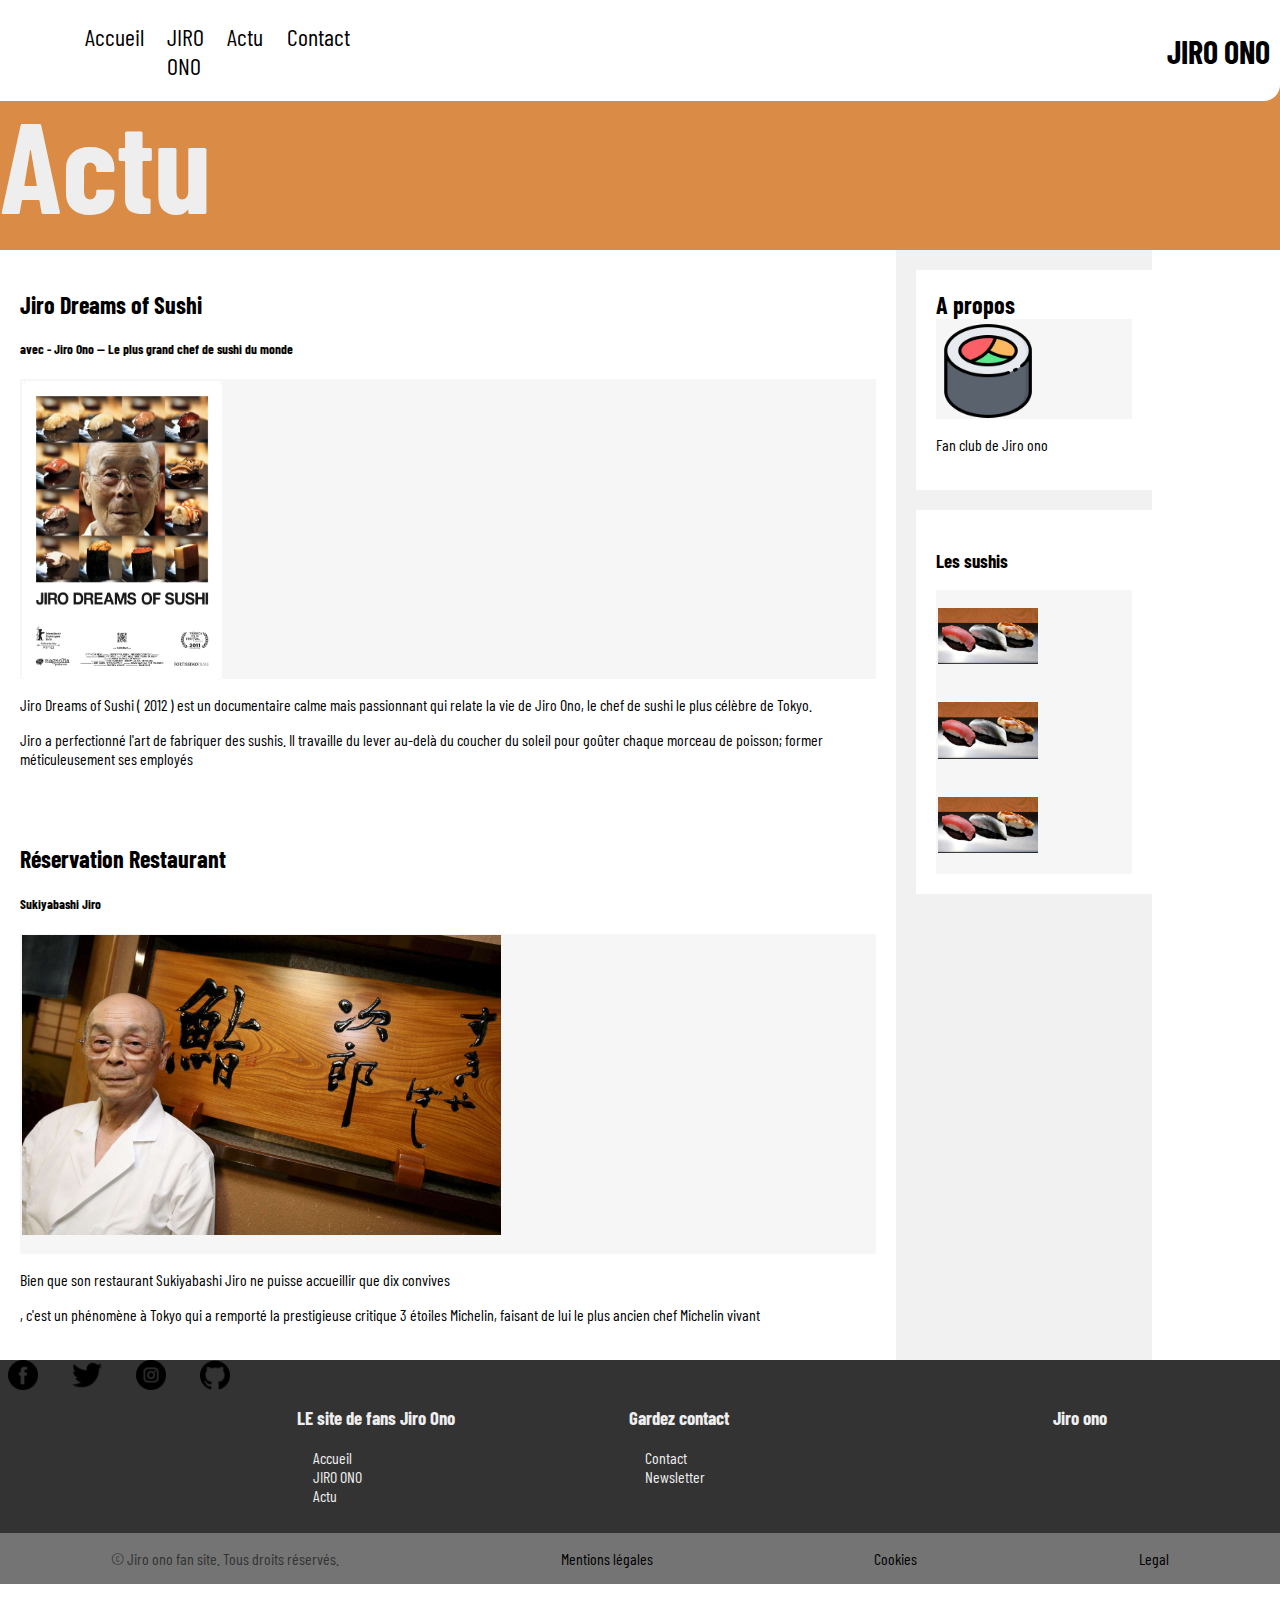
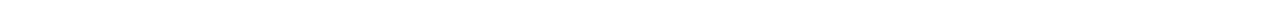
<file: actu.html>
<!DOCTYPE html>
<html lang="en">
  <head>
    <meta charset="UTF-8" />
    <meta http-equiv="X-UA-Compatible" content="IE=edge" />
    <meta name="viewport" content="width=device-width, initial-scale=1.0" />
    <title>Document</title>
    <link rel="stylesheet" href="fansite.css" />
    <link rel="preconnect" href="https://fonts.googleapis.com" />
    <link rel="preconnect" href="https://fonts.gstatic.com" crossorigin />
    <link
      href="https://fonts.googleapis.com/css2?family=Barlow+Condensed:wght@200&display=swap"
      rel="stylesheet"
    />
    <link rel="preconnect" href="https://fonts.googleapis.com" />
    <link rel="preconnect" href="https://fonts.gstatic.com" crossorigin />
    <link
      href="https://fonts.googleapis.com/css2?family=Barlow+Condensed:wght@700&display=swap"
      rel="stylesheet"
    />
  </head>
  <body>


    <div class="wrap3">
    <header>
      <div class="flex-menu">
        <a href="index.html">Accueil</a>
        <a href="jiro-ono.html">JIRO ONO</a>
        <a href="actu.html">Actu</a>
        <a href="contact.html">Contact</a>
      </div>
      <div class="logo"><h1>JIRO ONO</h1></div>
    </header>

    <!-- main----------------------------------------->
    <div class="part2">
   <div class=""> <H1>  Actu</H1></div>
    </div>
   <div class=" par1">
        
    <div class="row">
      <div class="leftcolumn">
        <div class="card">
          <h2>Jiro Dreams of Sushi </h2>
          <h5>avec - Jiro Ono — Le plus grand chef de sushi du monde</h5>
          <div class="fakeimg" style="height:300px;"><img src="Jiro Dreams of Sushi.jpg" alt="" width="200px" height="300px">  </div>
          <p>Jiro Dreams of Sushi ( 2012 ) est un documentaire calme mais passionnant qui relate la vie de Jiro Ono, le chef de sushi le plus célèbre de Tokyo. </p>
          <p>Jiro a perfectionné l'art de fabriquer des sushis. Il travaille du lever au-delà du coucher du soleil pour goûter chaque morceau de poisson; former méticuleusement ses employés</p>
        </div>
        <div class="card">
          <h2>Réservation Restaurant</h2>
          <h5>Sukiyabashi Jiro</h5>
          <div class="fakeimg" style="height:320px;"><img src="jiro-by-sushi-stand.jpg" alt=""  height="300px"></div>
          <p>Bien que son restaurant Sukiyabashi Jiro ne puisse accueillir que dix convives</p>
          <p>, c'est un phénomène à Tokyo qui a remporté la prestigieuse critique 3 étoiles Michelin, faisant de lui le plus ancien chef Michelin vivant</p>
        </div>
      </div>
      <div class="rightcolumn">
        <div class="card">
          <h2>A propos</h2>
          <div class="fakeimg" style="height:100px;"><img src="sushi-roll.png" alt="" width="100px"></div>
          <p>Fan club de Jiro ono</p>
        </div>
        <div class="card">
          <h3>Les sushis</h3>
          <div class="fakeimg"><p><img src="Sushi-Jiro.jpg" width="100px" alt=""></p></div>
          <div class="fakeimg"><p><img src="Sushi-Jiro.jpg" width="100px" alt=""></p></div>
          <div class="fakeimg"><p><img src="Sushi-Jiro.jpg" width="100px" alt=""></p></div>
        </div>
        
      </div>
    </div>


      </div>
     <!--footer ----------------------------------------->
     <!--footer ----------------------------------------->
    
     <footer>
        <div class="foo1">
          <div class="foo-item">
            <div class="logo-footer">
            <div ><img  class="soc"src="facebook.png" alt=""></div>
            <div ><img class="soc" src="twitter.png" alt=""></div>
            <div ><img class="soc" src="instagram.png" alt=""></div>
            <div ><img class="soc" src="github.png" alt=""></div>
          </div>
       </div>
           
  
          <div class="foo-item1 linky">
            <ul>
              <li><h3>LE site de fans Jiro Ono</h3></li>
              <li><a href="index.html">Accueil</a></li>
              <li> <a href="jiro-ono.html">JIRO ONO</a></li>
              <li> <a href="actu.html">Actu</a></li>
            </ul>
          </div>
          <div class="foo-item linky">
            <ul>
              <li><h3>Gardez contact</h3></li>
  
              <li> <a href="contact.html">Contact</a></li>
  
              <li><a href="#">Newsletter</a></li>
            </ul>
          </div>
          <div class="foo-item linky">
            <ul>
              <li>
                <h3>
                  Jiro ono <br />
                  <br />
                </h3>
              </li>
            </ul>
          </div>
        </div>
        <div class="footy">
          <p>© Jiro ono fan site. Tous droits réservés.</p>
          <a href="#"> Mentions légales</a>
          <a href="#"> Cookies</a>
  
          <a href="#">Legal</a>
        </div>
      
      </footer></div>
    </body>
  </html>
</file>
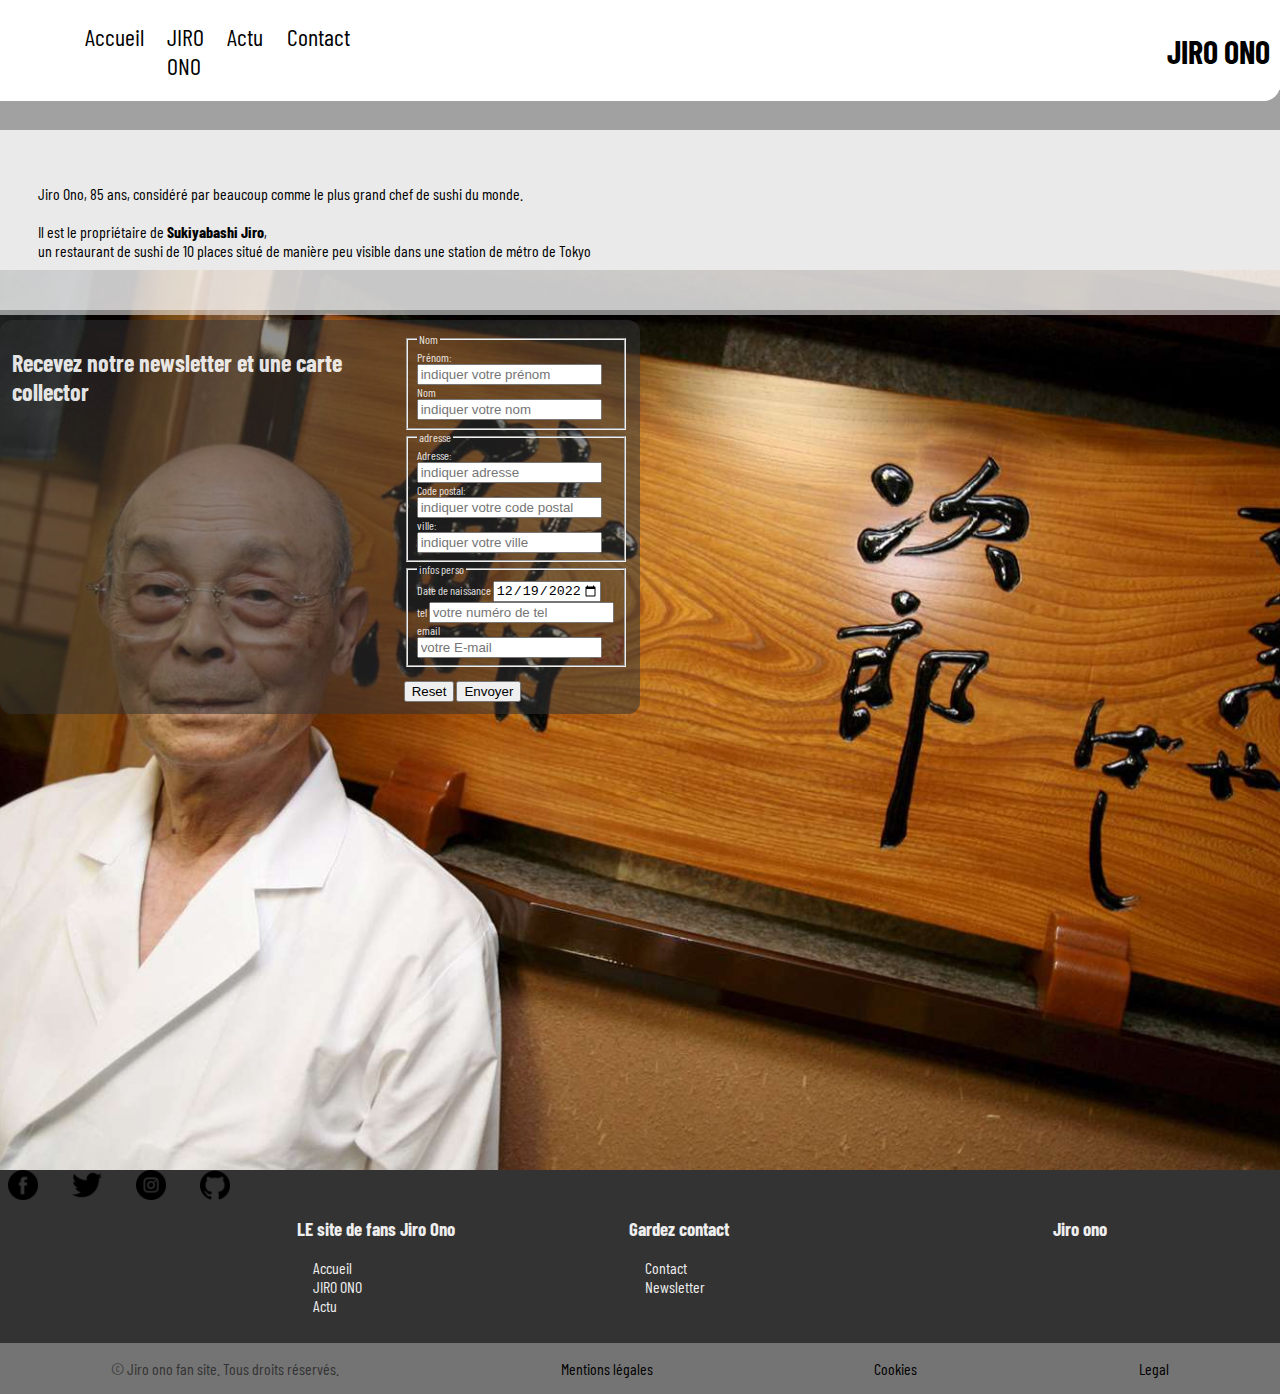
<file: contact.html>
<!DOCTYPE html>
<html lang="en">

<head>
  <meta charset="UTF-8" />
  <meta http-equiv="X-UA-Compatible" content="IE=edge" />
  <meta name="viewport" content="width=device-width, initial-scale=1.0" />
  <title>Document</title>
  <link rel="stylesheet" href="fansite.css" />
  <link rel="preconnect" href="https://fonts.googleapis.com" />
  <link rel="preconnect" href="https://fonts.gstatic.com" crossorigin />
  <link href="https://fonts.googleapis.com/css2?family=Barlow+Condensed:wght@200&display=swap" rel="stylesheet" />
  <link rel="preconnect" href="https://fonts.googleapis.com" />
  <link rel="preconnect" href="https://fonts.gstatic.com" crossorigin />
  <link href="https://fonts.googleapis.com/css2?family=Barlow+Condensed:wght@700&display=swap" rel="stylesheet" />
</head>

<body>
  <div class="wrap2">
  <header>
    <div class="flex-menu">
      <a href="index.html">Accueil</a>
      <a href="jiro-ono.html">JIRO ONO</a>
      <a href="actu.html">Actu</a>
      <a href="contact.html">Contact</a>
    </div>
    <div class="logo">
      <h1>JIRO ONO</h1>
    </div>
  </header>

  <!-- main----------------------------------------->
  <main>
    <div class="test2">
      <div class="intro">
        <p> Jiro Ono, 85 ans, considéré par beaucoup comme le plus grand chef de sushi du monde. <br> <br>
          Il est le propriétaire de <strong>Sukiyabashi Jiro</strong>, <br>
          un restaurant de sushi de 10 places situé de manière peu visible dans une station de métro de Tokyo</p>

      </div>

    </div>
    <div class="contain contBack">
      <div class="bigtext">
        <div class="slide-left ">
          <div class="formuu">
            <H1>Recevez notre newsletter et une carte collector</H1>
            <form action="#" method="post" id="form1">
                  <fieldset>
                <legend>Nom</legend>
                <div classe="table">

                  <div> <label for="fname">Prénom</label>:</label><br />
                    <input type="text" placeholder="indiquer votre prénom" required id="fname" name="fname" />
                    <br />
                  </div>

                  <div> <label for="lname">Nom</label><br />
                    <input type="text" placeholder="indiquer votre nom" required id="lname" name="lname" /><br />
                  </div>

                </div>

              </fieldset>
              <fieldset>
                <legend>adresse</legend>

                <div classe="table">
                  <div>
                    <div>
                      <label for="adresse">Adresse</label>:</label><br />
                      <input  type="text" placeholder="indiquer adresse" required id="adr"
                        name="adr" /><br />

                    </div>
                  </div>

                  <div>
                    <div>
                      <label for="postal">Code postal</label>:</label><br />
                      <input type="number" placeholder="indiquer votre code postal" required id="cpostal"
                        name="cpostal" /><br />
                    </div>

                    <div>
                      <label for="ville">ville</label>:</label><br />
                      <input type="text" placeholder="indiquer votre ville" required id="ville" name="ville" /><br />

                    </div>

                  </div>



                </div>
              </fieldset>

              <fieldset>
                <legend>infos perso</legend>
                <div classe="table">
                  <div>
                    <div>
                      <label for="start">Date de naissance</label>

                      <input type="date" id="start" required name="trip-start" value="2022-12-19" min="1900-01-01"
                        max="2023-01-01">

                    </div>
                    <div>
                      <label for="tel">tel</label>

                      <input type="tel" id="tel" required name="tel" placeholder="votre numéro de tel" maxlenght=8>

                    </div>
                    <div>
                      <label for="email">email</label>

                      <input type="email" id="email" required name="email" placeholder="votre E-mail">

                    </div>
                  </div>
                </div>

              </fieldset>

              <br />

              <input type="reset" id="cancel" name="cancel" value="Reset" />

              <input type="submit" value="Envoyer" />




            </form>

          </div>
        </div>
      </div>
      

    </div>
    </div>

    </div>
 
  </main>

  <!--footer ----------------------------------------->

  <footer>
    <div class="foo1">
      <div class="foo-item">
        <div class="logo-footer">
          <div><img class="soc" src="facebook.png" alt=""></div>
          <div><img class="soc" src="twitter.png" alt=""></div>
          <div><img class="soc" src="instagram.png" alt=""></div>
          <div><img class="soc" src="github.png" alt=""></div>
        </div>
      </div>


      <div class="foo-item1 linky">
        <ul>
          <li>
            <h3>LE site de fans Jiro Ono</h3>
          </li>
          <li><a href="index.html">Accueil</a></li>
          <li> <a href="jiro-ono.html">JIRO ONO</a></li>
          <li> <a href="actu.html">Actu</a></li>
        </ul>
      </div>
      <div class="foo-item linky">
        <ul>
          <li>
            <h3>Gardez contact</h3>
          </li>

          <li> <a href="contact.html">Contact</a></li>

          <li><a href="#">Newsletter</a></li>
        </ul>
      </div>
      <div class="foo-item linky">
        <ul>
          <li>
            <h3>
              Jiro ono <br />
              <br />
            </h3>
          </li>
        </ul>
      </div>
    </div>
    <div class="footy">
      <p>© Jiro ono fan site. Tous droits réservés.</p>
      <a href="#"> Mentions légales</a>
      <a href="#"> Cookies</a>

      <a href="#">Legal</a>
    </div>
  </footer>
</div>
</body>

</html>
</file>
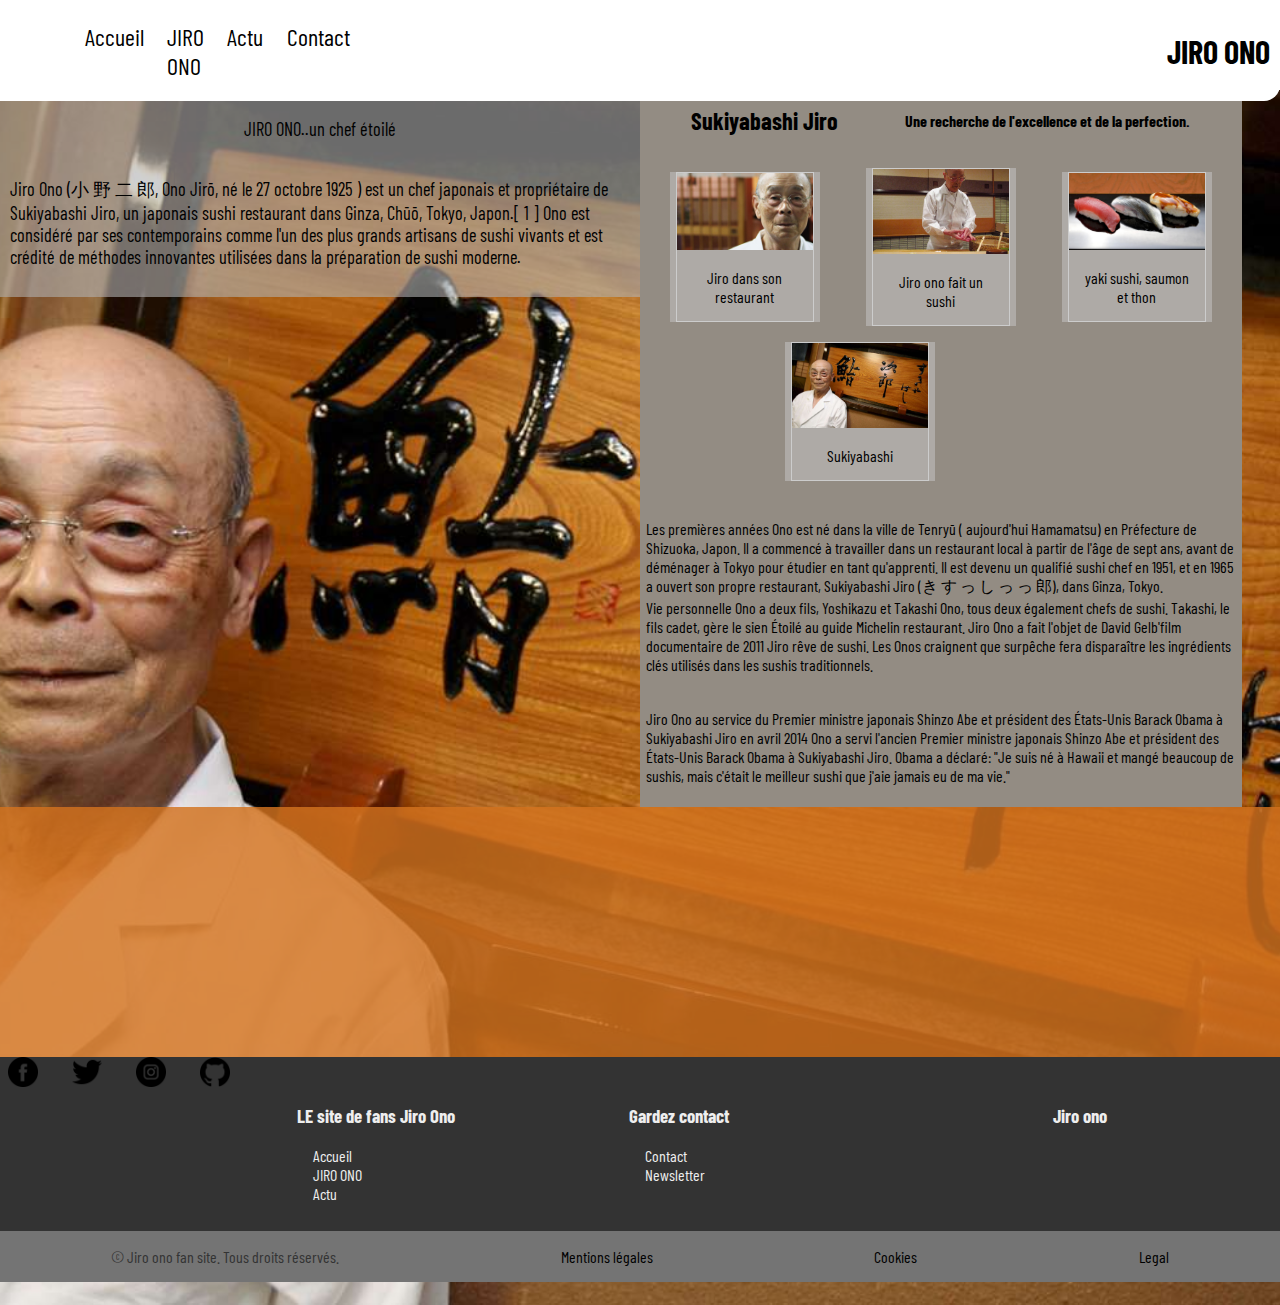
<file: jiro-ono.html>
<!DOCTYPE html>
<html lang="en">
  <head>
    <meta charset="UTF-8" />
    <meta http-equiv="X-UA-Compatible" content="IE=edge" />
    <meta name="viewport" content="width=device-width, initial-scale=1.0" />
    <title>Document</title>
    <link rel="stylesheet" href="fansite.css" />
    <link rel="preconnect" href="https://fonts.googleapis.com" />
    <link rel="preconnect" href="https://fonts.gstatic.com" crossorigin />
    <link
      href="https://fonts.googleapis.com/css2?family=Barlow+Condensed:wght@200&display=swap"
      rel="stylesheet"
    />
    <link rel="preconnect" href="https://fonts.googleapis.com" />
    <link rel="preconnect" href="https://fonts.gstatic.com" crossorigin />
    <link
      href="https://fonts.googleapis.com/css2?family=Barlow+Condensed:wght@700&display=swap"
      rel="stylesheet"
    />
  </head>
  <body>
    <div class="wrap">
    <header>
      <div class="flex-menu">
        <a href="index.html">Accueil</a>
        <a href="jiro-ono.html">JIRO ONO</a>
        <a href="actu.html">Actu</a>
        <a href="contact.html">Contact</a>
      </div>
      <div class="logo"><h1>JIRO ONO</h1></div>
    </header>
    <!-- main--------------------------------->
    <main>
      <div class="contain cont2 ">
         <div class=" jirotxt">
          <p>JIRO ONO..un chef étoilé</p>
          <p>
            Jiro Ono (小 野 二 郎, Ono Jirō, né le 27 octobre 1925 ) est un
            chef japonais et propriétaire de Sukiyabashi Jiro, un japonais
            sushi restaurant dans Ginza, Chūō, Tokyo, Japon.[ 1 ] Ono est
            considéré par ses contemporains comme l'un des plus grands
            artisans de sushi vivants et est crédité de méthodes innovantes
            utilisées dans la préparation de sushi moderne.
          </p>
        </div>
        <div class="photos">
<h2>Sukiyabashi Jiro</h2>

<h4>Une recherche de l'excellence et de la perfection.</h4>

<div class="responsive">
  <div class="gallery">
    <a target="_blank" href="1_J8Bw5e9O9AfmLNdDKRRv6A.jpeg">
      <img src="1_J8Bw5e9O9AfmLNdDKRRv6A.jpeg" alt="Cinque Terre" width="600" height="400">
    </a>
    <div class="desc">Jiro dans son restaurant</div>
  </div>
</div>


<div class="responsive">
  <div class="gallery">
    <a target="_blank" href="jiro-making-sushi.jpg">
      <img src="jiro-making-sushi.jpg" alt="sushi" width="600" height="400">
    </a>
    <div class="desc">Jiro ono fait un sushi</div>
  </div>
</div>

<div class="responsive">
  <div class="gallery">
    <a target="_blank" href="Sushi-Jiro.jpg">
      <img src="Sushi-Jiro.jpg" alt="sushi" width="600" height="400">
    </a>
    <div class="desc">yaki sushi, saumon et thon</div>
  </div>
</div>

<div class="responsive">
  <div class="gallery">
    <a target="_blank" href="jiro-by-sushi-stand.jpg">
      <img src="jiro-by-sushi-stand.jpg" alt="Sukiyabashi" width="600" height="400">
    </a>
    <div class="desc">Sukiyabashi</div>
  </div>
</div>

<div class="clearfix"></div>

<div style="padding:6px;">
  <p>Les premières années
    Ono est né dans la ville de Tenryū ( aujourd'hui Hamamatsu) en Préfecture de Shizuoka, Japon. Il a commencé à travailler dans un restaurant local à partir de l'âge de sept ans, avant de déménager à Tokyo pour étudier en tant qu'apprenti. Il est devenu un qualifié sushi chef en 1951, et en 1965 a ouvert son propre restaurant, Sukiyabashi Jiro (き す っ し っ っ 郎), dans Ginza, Tokyo.
    <br>
    Vie personnelle
    Ono a deux fils, Yoshikazu et Takashi Ono, tous deux également chefs de sushi. Takashi, le fils cadet, gère le sien Étoilé au guide Michelin restaurant. Jiro Ono a fait l'objet de David Gelb'film documentaire de 2011 Jiro rêve de sushi. Les Onos craignent que surpêche fera disparaître les ingrédients clés utilisés dans les sushis traditionnels.
    <p>
    <br>
    Jiro Ono au service du Premier ministre japonais Shinzo Abe et président des États-Unis Barack Obama à Sukiyabashi Jiro en avril 2014
    Ono a servi l'ancien Premier ministre japonais Shinzo Abe et président des États-Unis Barack Obama à Sukiyabashi Jiro. Obama a déclaré: "Je suis né à Hawaii et mangé beaucoup de sushis, mais c'était le meilleur sushi que j'aie jamais eu de ma vie."</p>
</p>
  </div>
      </div>
    </div> 
      <div class="part2">
        
      </div>
    </main>

    <!--footer ----------------------------------------->

    <footer>
      <div class="foo1">
        <div class="foo-item">
          <div class="logo-footer">
            <div><img class="soc" src="facebook.png" alt="" /></div>
            <div><img class="soc" src="twitter.png" alt="" /></div>
            <div><img class="soc" src="instagram.png" alt="" /></div>
            <div><img class="soc" src="github.png" alt="" /></div>
          </div>
        </div>

        <div class="foo-item1 linky">
          <ul>
            <li><h3>LE site de fans Jiro Ono</h3></li>
            <li><a href="index.html">Accueil</a></li>
            <li><a href="jiro-ono.html">JIRO ONO</a></li>
            <li><a href="actu.html">Actu</a></li>
          </ul>
        </div>
        <div class="foo-item linky">
          <ul>
            <li><h3>Gardez contact</h3></li>

            <li><a href="contact.html">Contact</a></li>

            <li><a href="#">Newsletter</a></li>
          </ul>
        </div>
        <div class="foo-item linky">
          <ul>
            <li>
              <h3>
                Jiro ono <br />
                <br />
              </h3>
            </li>
          </ul>
        </div>
      </div>
      <div class="footy">
        <p>© Jiro ono fan site. Tous droits réservés.</p>
        <a href="#"> Mentions légales</a>
        <a href="#"> Cookies</a>

        <a href="#">Legal</a>
      </div>
    </footer>
  </div>
  </body>
</html>
</file>
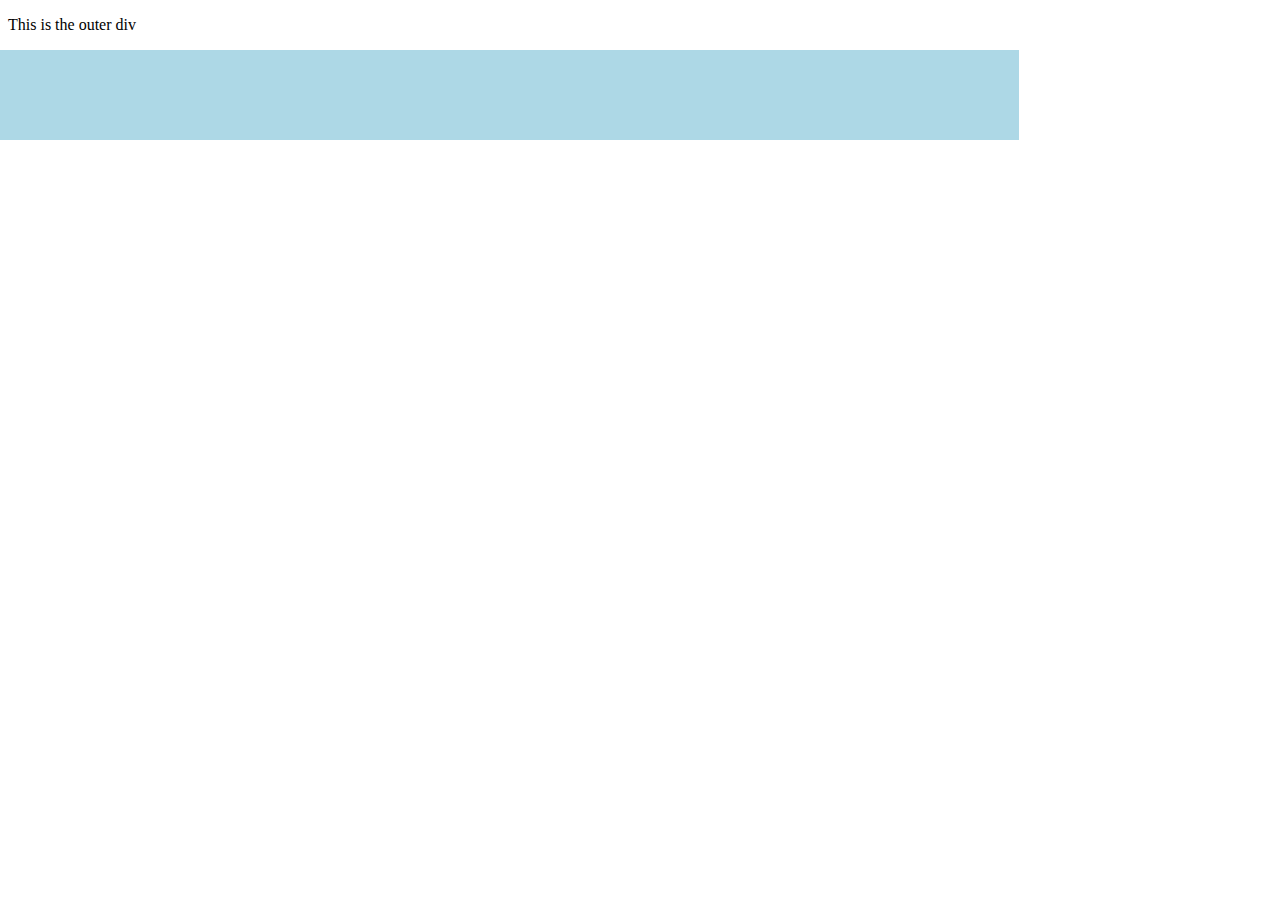
<file: test.html>
<!DOCTYPE html>
<html>
<head>
  <style>
    /* Add some styling to the inner div */
    .inner-div {
      background-color: lightblue;
      padding: 20px;
      /* Use the position and right properties to position the inner div 20% from the right */
      position: relative;
      right: 20%;
    }
  </style>
</head>
<body>
  <!-- Create the outer div -->
  <div>
    <!-- Add some text to the outer div -->
    <p>This is the outer div</p>
    <!-- Create the inner div and add some text to it -->
    <div class="inner-div">
      <p>This is the inner div</p>
    </div>
  </div>
</body>
</html>
</file>
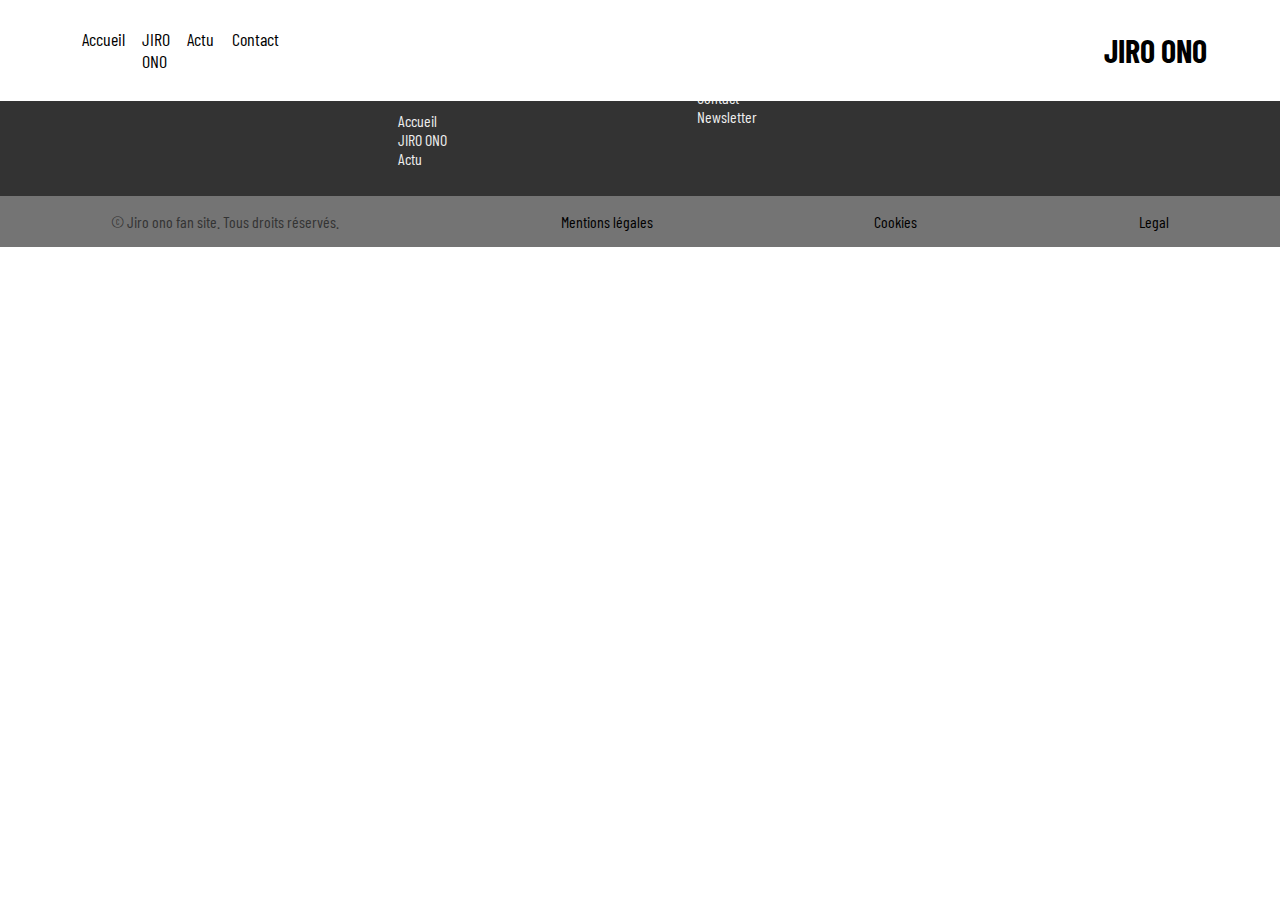
<file: fansite/actu.html>
<!DOCTYPE html>
<html lang="en">
  <head>
    <meta charset="UTF-8" />
    <meta http-equiv="X-UA-Compatible" content="IE=edge" />
    <meta name="viewport" content="width=device-width, initial-scale=1.0" />
    <title>Document</title>
    <link rel="stylesheet" href="fansite.css" />
    <link rel="preconnect" href="https://fonts.googleapis.com" />
    <link rel="preconnect" href="https://fonts.gstatic.com" crossorigin />
    <link
      href="https://fonts.googleapis.com/css2?family=Barlow+Condensed:wght@200&display=swap"
      rel="stylesheet"
    />
    <link rel="preconnect" href="https://fonts.googleapis.com" />
    <link rel="preconnect" href="https://fonts.gstatic.com" crossorigin />
    <link
      href="https://fonts.googleapis.com/css2?family=Barlow+Condensed:wght@700&display=swap"
      rel="stylesheet"
    />
  </head>
  <body>
    <header>
      <div class="flex-menu">
        <a href="index.html">Accueil</a>
        <a href="jiro-ono.html">JIRO ONO</a>
        <a href="actu.html">Actu</a>
        <a href="contact.html">Contact</a>
      </div>
      <div class="logo"><h1>JIRO ONO</h1></div>
    </header>

    <!-- main----------------------------------------->
 
 
     <!--footer ----------------------------------------->
     <!--footer ----------------------------------------->
    
     <footer>
        <div class="foo1">
          <div class="foo-item">
            <div class="logo-footer">
            <div ><img  class="soc"src="facebook.png" alt=""></div>
            <div ><img class="soc" src="twitter.png" alt=""></div>
            <div ><img class="soc" src="instagram.png" alt=""></div>
            <div ><img class="soc" src="github.png" alt=""></div>
          </div>
       </div>
           
  
          <div class="foo-item1 linky">
            <ul>
              <li><h3>LE site de fans Jiro Ono</h3></li>
              <li><a href="index.html">Accueil</a></li>
              <li> <a href="jiro-ono.html">JIRO ONO</a></li>
              <li> <a href="actu.html">Actu</a></li>
            </ul>
          </div>
          <div class="foo-item linky">
            <ul>
              <li><h3>Gardez contact</h3></li>
  
              <li> <a href="contact.html">Contact</a></li>
  
              <li><a href="#">Newsletter</a></li>
            </ul>
          </div>
          <div class="foo-item linky">
            <ul>
              <li>
                <h3>
                  Jiro ono <br />
                  <br />
                </h3>
              </li>
            </ul>
          </div>
        </div>
        <div class="footy">
          <p>© Jiro ono fan site. Tous droits réservés.</p>
          <a href="#"> Mentions légales</a>
          <a href="#"> Cookies</a>
  
          <a href="#">Legal</a>
        </div>
      </footer>
    </body>
  </html>
</file>
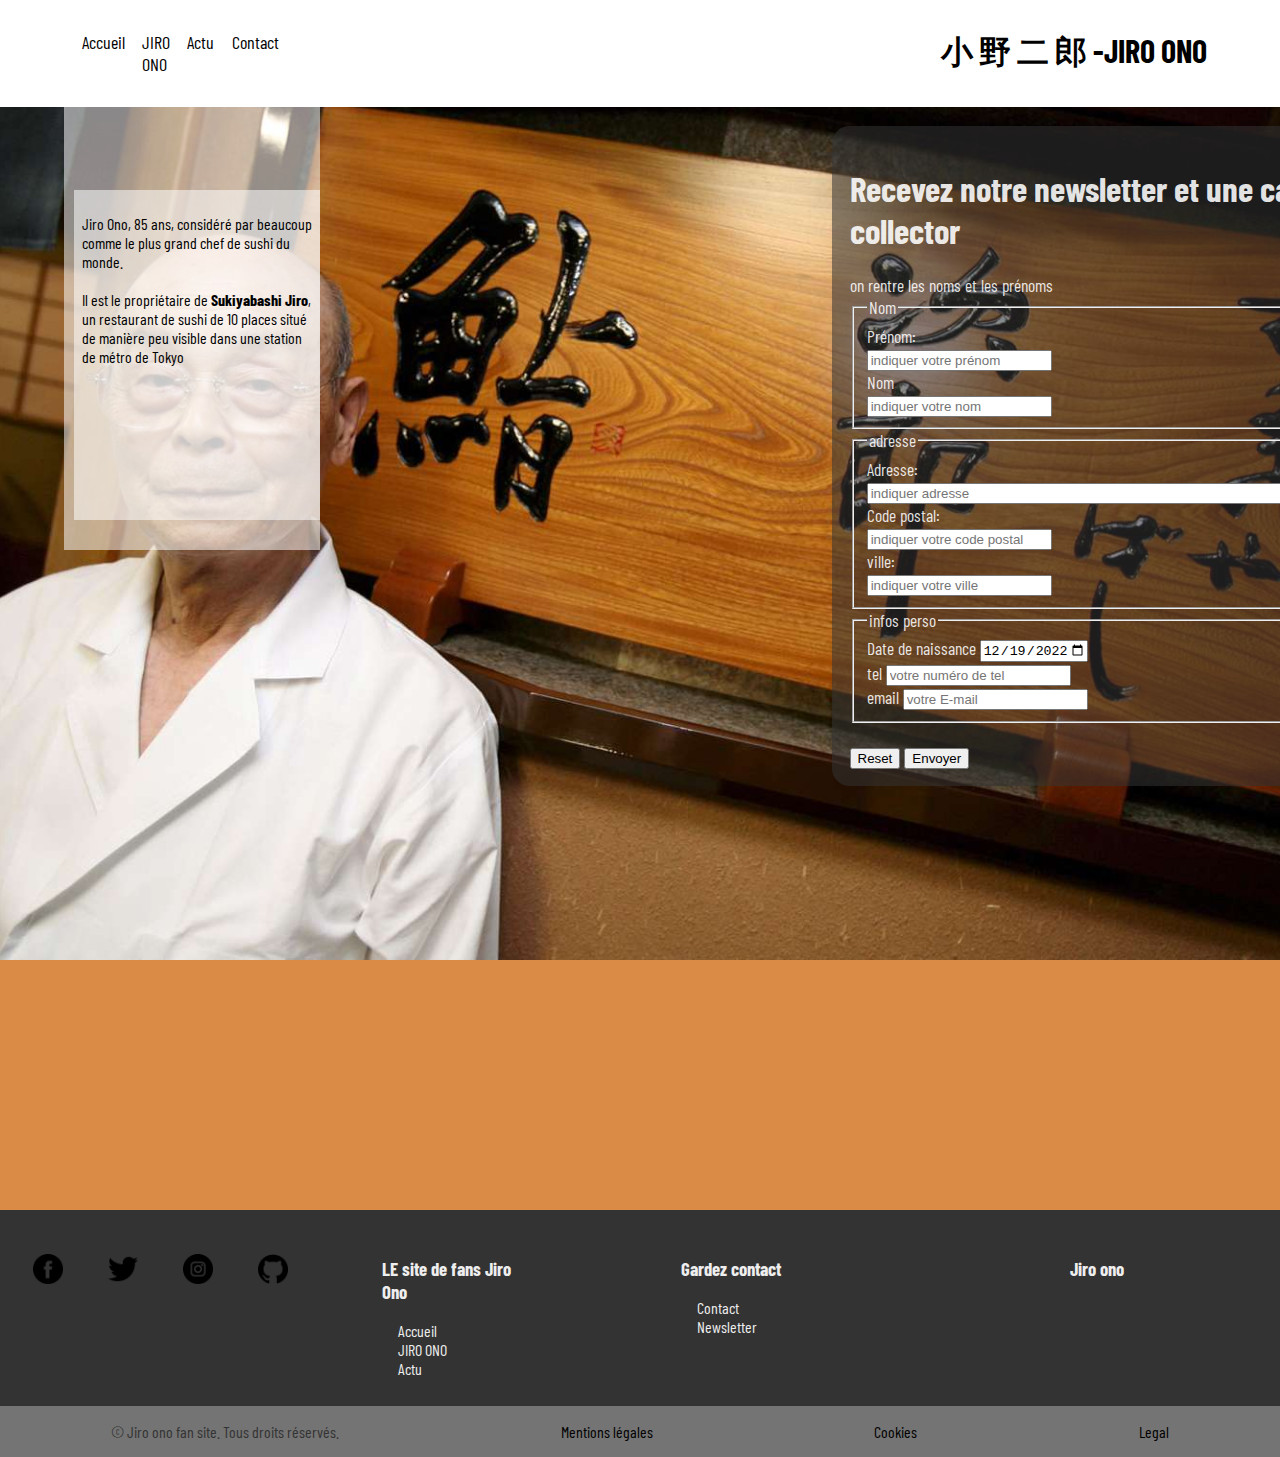
<file: fansite/contact.html>
<!DOCTYPE html>
<html lang="en">
  <head>
    <meta charset="UTF-8" />
    <meta http-equiv="X-UA-Compatible" content="IE=edge" />
    <meta name="viewport" content="width=device-width, initial-scale=1.0" />
    <title>Document</title>
    <link rel="stylesheet" href="fansite.css" />
    <link rel="preconnect" href="https://fonts.googleapis.com" />
    <link rel="preconnect" href="https://fonts.gstatic.com" crossorigin />
    <link
      href="https://fonts.googleapis.com/css2?family=Barlow+Condensed:wght@200&display=swap"
      rel="stylesheet"
    />
    <link rel="preconnect" href="https://fonts.googleapis.com" />
    <link rel="preconnect" href="https://fonts.gstatic.com" crossorigin />
    <link
      href="https://fonts.googleapis.com/css2?family=Barlow+Condensed:wght@700&display=swap"
      rel="stylesheet"
    />
  </head>
  <body>
    <header>
      <div class="flex-menu">
        <a href="index.html">Accueil</a>
        <a href="jiro-ono.html">JIRO ONO</a>
        <a href="actu.html">Actu</a>
        <a href="contact.html">Contact</a>
      </div>
      <div class="logo"><h1>小 野 二 郎 -JIRO ONO</h1></div>
    </header>

    <!-- main----------------------------------------->
    <main>
        <div class="contain contBack">
            <div class="bigtext">
                <div class="slide-left ">
                    <div class="formuu">
                        <H1>Recevez notre newsletter et une carte collector</H1>
                        <form action ="#" method="post" id="form1">
                            on rentre les noms et les prénoms
                    <fieldset >
                    <legend>Nom</legend>
                    <div classe="table" >
                    
                    <div>  <label for="fname">Prénom</label>:</label><br />
                          <input type="text" placeholder="indiquer votre prénom" required id="fname" name="fname" />
                          <br /> </div>
                    
                    <div>  <label for="lname">Nom</label><br />
                          <input type="text" placeholder="indiquer votre nom" required id="lname" name="lname" /><br /> </div>
                    
                        </div>
                    
                           </fieldset>
                        <fieldset >
                    <legend>adresse</legend>
                    
                    <div classe="table" >
                        <div>
                            <div >   
                                <label for="adresse">Adresse</label>:</label><br />
                                <input style="width: 100%;" type="text" placeholder="indiquer adresse" required id="adr" name="adr" /><br /> 
                    
                            </div>
                        </div>
                     
                        <div>
                            <div>     
                                <label for="postal">Code postal</label>:</label><br />
                                <input type="number" placeholder="indiquer votre code postal" required id="cpostal" name="cpostal" /><br /> 
                            </div>
                    
                            <div>  
                                <label for="ville">ville</label>:</label><br />
                                <input type="text" placeholder="indiquer votre ville" required id="ville" name="ville" /><br /> 
                             
                            </div>
                    
                        </div>
                         
                            
                    
                    </div>
                           </fieldset>
                    
                           <fieldset>
                            <legend>infos perso</legend>
                            <div classe="table"  >
                                <div>
                                    <div >   
                                        <label for="start">Date de naissance</label>
                    
                                       <input type="date" id="start" required name="trip-start" value="2022-12-19" min="1900-01-01" max="2023-01-01">
                                    
                                    </div>
                                    <div>
                                        <label for="tel">tel</label>
                    
                                        <input type="tel" id="tel" required name="tel" placeholder="votre numéro de tel" maxlenght=8>
                                     
                                    </div>
                                    <div>
                                        <label for="email">email</label>
                    
                                        <input type="email" id="email" required name="email" placeholder="votre E-mail">
                                     
                                    </div>
                                </div>
                            </div>
                      
                        </fieldset>
                         
                          <br /> 
                          
                         <input type="reset" id="cancel" name="cancel" value="Reset"/>
                         
                          <input type="submit" value="Envoyer" />
                           
                          
                    
                    
                        </form>
                
                    </div>
                </div>
              </div>
          <div class="test">
            <div class="intro">
  <p> Jiro Ono, 85 ans, considéré par beaucoup comme le plus grand chef de sushi du monde. <br> <br>
    Il est le propriétaire de <strong>Sukiyabashi Jiro</strong>, <br> 
    un restaurant de sushi de 10 places situé de manière peu visible dans une station de métro de Tokyo</p>
  
            </div>

          </div>
          
          </div>
        </div>

</div> 
<div class="part2">
    <div class="box"></div>
</div>
    </main>
 
     <!--footer ----------------------------------------->
    
    <footer>
      <div class="foo1">
        <div class="foo-item">
          <div class="logo-footer">
          <div ><img  class="soc"src="facebook.png" alt=""></div>
          <div ><img class="soc" src="twitter.png" alt=""></div>
          <div ><img class="soc" src="instagram.png" alt=""></div>
          <div ><img class="soc" src="github.png" alt=""></div>
        </div>
     </div>
         

        <div class="foo-item1 linky">
          <ul>
            <li><h3>LE site de fans Jiro Ono</h3></li>
            <li><a href="index.html">Accueil</a></li>
            <li> <a href="jiro-ono.html">JIRO ONO</a></li>
            <li> <a href="actu.html">Actu</a></li>
          </ul>
        </div>
        <div class="foo-item linky">
          <ul>
            <li><h3>Gardez contact</h3></li>

            <li> <a href="contact.html">Contact</a></li>

            <li><a href="#">Newsletter</a></li>
          </ul>
        </div>
        <div class="foo-item linky">
          <ul>
            <li>
              <h3>
                Jiro ono <br />
                <br />
              </h3>
            </li>
          </ul>
        </div>
      </div>
      <div class="footy">
        <p>© Jiro ono fan site. Tous droits réservés.</p>
        <a href="#"> Mentions légales</a>
        <a href="#"> Cookies</a>

        <a href="#">Legal</a>
      </div>
    </footer>
  </body>
</html>
</file>
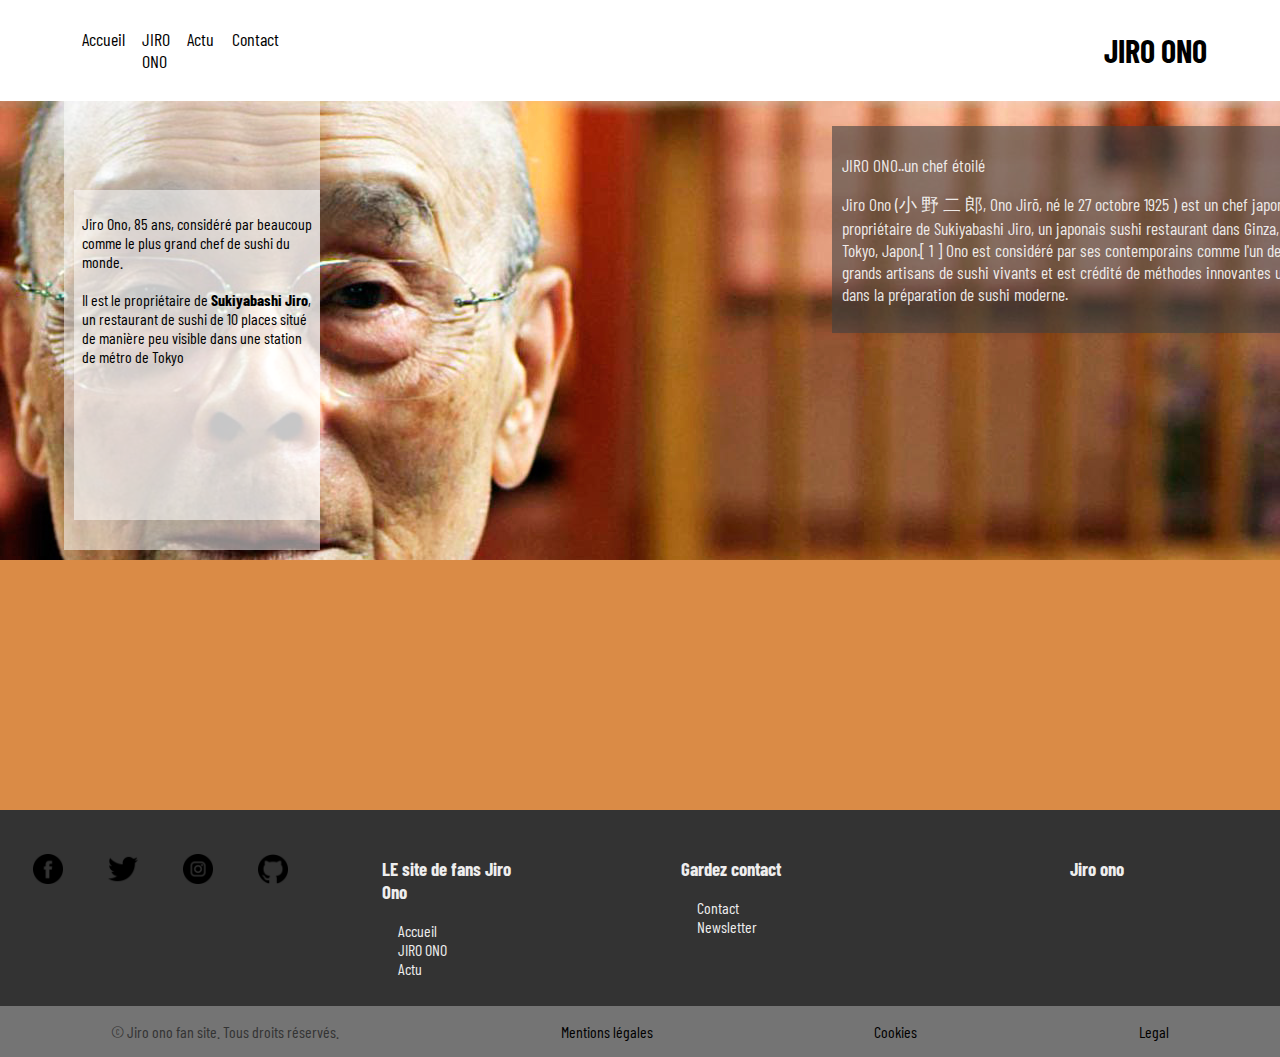
<file: fansite/jiro-ono.html>
<!DOCTYPE html>
<html lang="en">
  <head>
    <meta charset="UTF-8" />
    <meta http-equiv="X-UA-Compatible" content="IE=edge" />
    <meta name="viewport" content="width=device-width, initial-scale=1.0" />
    <title>Document</title>
    <link rel="stylesheet" href="fansite.css" />
    <link rel="preconnect" href="https://fonts.googleapis.com" />
    <link rel="preconnect" href="https://fonts.gstatic.com" crossorigin />
    <link
      href="https://fonts.googleapis.com/css2?family=Barlow+Condensed:wght@200&display=swap"
      rel="stylesheet"
    />
    <link rel="preconnect" href="https://fonts.googleapis.com" />
    <link rel="preconnect" href="https://fonts.gstatic.com" crossorigin />
    <link
      href="https://fonts.googleapis.com/css2?family=Barlow+Condensed:wght@700&display=swap"
      rel="stylesheet"
    />
  </head>
  <body>
    <header>
      <div class="flex-menu">
        <a href="index.html">Accueil</a>
        <a href="jiro-ono.html">JIRO ONO</a>
        <a href="actu.html">Actu</a>
        <a href="contact.html">Contact</a>
      </div>
      <div class="logo"><h1>JIRO ONO</h1></div>
    </header>
    <!-- main--------------------------------->
    <main>
      <div class="contain">
        <div class="test">
          <div class="intro">
            <p>
              Jiro Ono, 85 ans, considéré par beaucoup comme le plus grand chef
              de sushi du monde. <br />
              <br />
              Il est le propriétaire de <strong>Sukiyabashi Jiro</strong>,
              <br />
              un restaurant de sushi de 10 places situé de manière peu visible
              dans une station de métro de Tokyo
            </p>
          </div>
        </div>
        <div class="bigtext">
          <div class="slide-left jirotxt">
            <p>JIRO ONO..un chef étoilé</p>
            <p>
              Jiro Ono (小 野 二 郎, Ono Jirō, né le 27 octobre 1925 ) est un
              chef japonais et propriétaire de Sukiyabashi Jiro, un japonais
              sushi restaurant dans Ginza, Chūō, Tokyo, Japon.[ 1 ] Ono est
              considéré par ses contemporains comme l'un des plus grands
              artisans de sushi vivants et est crédité de méthodes innovantes
              utilisées dans la préparation de sushi moderne.
            </p>
          </div>
        </div>
      </div>
      <div class="photos"></div>
      <div class="part2"></div>
    </main>

    <!--footer ----------------------------------------->

    <footer>
      <div class="foo1">
        <div class="foo-item">
          <div class="logo-footer">
            <div><img class="soc" src="facebook.png" alt="" /></div>
            <div><img class="soc" src="twitter.png" alt="" /></div>
            <div><img class="soc" src="instagram.png" alt="" /></div>
            <div><img class="soc" src="github.png" alt="" /></div>
          </div>
        </div>

        <div class="foo-item1 linky">
          <ul>
            <li><h3>LE site de fans Jiro Ono</h3></li>
            <li><a href="index.html">Accueil</a></li>
            <li><a href="jiro-ono.html">JIRO ONO</a></li>
            <li><a href="actu.html">Actu</a></li>
          </ul>
        </div>
        <div class="foo-item linky">
          <ul>
            <li><h3>Gardez contact</h3></li>

            <li><a href="contact.html">Contact</a></li>

            <li><a href="#">Newsletter</a></li>
          </ul>
        </div>
        <div class="foo-item linky">
          <ul>
            <li>
              <h3>
                Jiro ono <br />
                <br />
              </h3>
            </li>
          </ul>
        </div>
      </div>
      <div class="footy">
        <p>© Jiro ono fan site. Tous droits réservés.</p>
        <a href="#"> Mentions légales</a>
        <a href="#"> Cookies</a>

        <a href="#">Legal</a>
      </div>
    </footer>
  </body>
</html>
</file>
<file: fansite.css>
@import url('https://fonts.googleapis.com/css2?family=Barlow+Condensed:wght@200&display=swap');
   @import url('https://fonts.googleapis.com/css2?family=Barlow+Condensed:wght@700&display=swap');

   html,
   body {
     /* important for the full-width image to work */
     height: 100%;
     font-family: 'Barlow Condensed', sans-serif;
   }

   body {
     height: 100%;
     width: 100%;
     padding: 0;
     margin: 0;

   }
h2{
  margin: 0%;
}
   a {
     color: black;
     text-decoration: none;

   }

   a:hover {
     color: burlywood;

   }
.wrap{
          margin-top: 90px;
    height: auto;
    display: flex;
    flex-direction: column;
    flex-wrap: wrap;
    justify-content: space-between;
    width: 100vw;
    background-image: url(jiro-by-sushi-stand.jpg);
    background-repeat: no-repeat;
    background-position: top;
    min-height: 100vh;
    background-size: cover;
}
.wrap2{
  background-color: #0000005e;
  margin-top: 90px;
height: auto;
display: flex;
flex-direction: column;
flex-wrap: wrap;
justify-content: space-between;
width: 100vw;

min-height: 100vh;

}
   /*  header  visible ----------------------------------*/
   header {
     position: fixed;
     top: 0;
     left: 0;
     right: 0;
     background-color: rgb(255, 255, 255);
     display: flex;
     justify-content: space-between;
     align-items: center;
     padding: 10px;
     z-index: 50;
     /* width: 100vh; */
     border-radius:  0em 0em 1em 0em ;
   }

   .flex-menu {
     display: flex;
     flex-direction: row;
     flex-wrap: nowrap;
     justify-content: space-evenly;
     align-items: normal;
     align-content: normal;
     max-width: 70%;
     margin-left: 5%;
   }


   /* Style the navigation links */
   header a {
     color: black;
     text-decoration: none;
     font-size: 1.5rem;
     margin: 5%;

   }

   .logo {
     /* margin-right: 5%; */
   }
.wrap { 
     margin-top: 90px;
          height: auto;
     display: flex;

     flex-direction: column;
     flex-wrap: wrap;
   justify-content: space-between;
     width: 100vw;
     background-image: url(jiro-by-sushi-stand.jpg);
     background-repeat: no-repeat;
     background-position: top;
     min-height: 100vh;
     background-size: cover;
}
   /* Style the main content area */
   main {

     
          height: auto;
     display: flex;

     flex-direction: column;
     flex-wrap: wrap;
     width: 100vw;
    justify-content: space-between;
   }

   /* main---------------------------------------------------------------- */



   .contain {
    background-position: top;
        max-height: 30%;
    background-size: cover;
    display: flex;
    flex-wrap: wrap;
    height: 20vw;
    flex-direction: row;
  }

   .test {
     width: 30%;
     height: 62%;
     background-color: rgba(255, 255, 255, 0.534);
     top: 20px;
     position: relative;
     /* left: 5%; */
     z-index: 40;
     /* display: flex; */
     /* flex-direction: column; */
     min-width: 100px;
     min-height: 180px;
   }
   .test2 {
    /* width: 20%; */
    height: 32%;
    background-color: rgba(255, 255, 255, 0.534);
    top: 40px;
    position: relative;
    /* left: 5%; */
    z-index: 40;
    /* display: flex; */
    /* flex-direction: column; */
    min-width: 100px;
    min-height: 180px;
  }
   .intro {
     height: 90%;
     background-color: rgba(255, 255, 255, 0.534);
     
     position: relative;
     padding: 3%;
   }

   .vid {
     object-fit: cover;
     object-position: center;
     width: 100%;
     height: 100%;
     position: absolute;
     top: 0;
     left: 0;
     width: 100vw;
     min-height: 105vh;
     z-index: -1;

   }

     .sec1 {
        top: 15%;
     display: flex;
     flex-direction: row;
     flex-wrap: wrap;
     justify-content: space-around;
     align-items: normal;
     align-content: normal;
     min-width: 30%;

         /* top: 15%; */
    display: flex;
    flex-direction: row;
    flex-wrap: wrap;
    justify-content: space-evenly;
    align-items: flex-start;
    align-content: normal;
    position: relative;
    min-width: 30%;
   }

   .transclass {
     /* border: 0.5rem;
     border-radius: 5px;
    border-color: #000000;
    border-style: groove; */
     min-width: 220px;
     background-color: rgba(213, 213, 213, 0.808);
     gap: 10rem;
         height: 200px;
     width: 280px;
     display: flex;
     flex-direction: row;
     align-content: center;
     justify-content: center;
     align-items: center;
     margin: 0.1rem;
     top: -1em;
    position: relative;
   }  
 
.inblok { 
background-color: #000000;
height: 70%;
width: 70%;
display: block;
flex-grow: 0;
flex-shrink: 1;
flex-basis: auto;
align-self: auto;
order: 0;
position: relative;
background-image: url(jiro-making-sushi.jpg);  color: #eee;
background-size: cover;

}
  .in2{
    position: relative;
    background-image: url(pattern_flower.png);  color: #eee;
    background-size: cover;

  }
  .in3{
    position: relative;
    background-image: url(pattern_flower.png);  color: #eee;
    background-size: cover;

  }
.H2blok{
  margin: 0%;
  height: 20%;
  display: flex;
  /* display: block; */
  flex-grow: 0;
  position: relative;
  flex-shrink: 1;
  flex-basis: auto;
  align-self: auto;
  order: 0;
  color: rgb(255 255 255);
  background-color: rgb(0 0 0 / 38%);
  /* margin: 0.2em; */
  flex-direction: column;
  align-content: center;
  justify-content: flex-start;
  align-items: center;

}
    
.H2blok2{
  margin: 0%;
  height: 20%;
  display: block;
  flex-grow: 0;
  position: relative;
  flex-shrink: 1;
  flex-basis: auto;
  align-self: auto;
  order: 0;
    margin: 0.2em;
} 

  .bigtext {
    color: rgba(255, 255, 255, 0.881);
    position: relative;
    font-size: 3rem;
    height: auto;
    width: 50%;
    min-width: 280px;
  }
   .jirotxt {
    font-size: 115%;
    background-color: rgba(177, 177, 177, 0.603);
    padding: 10px;
    width: 50%;
    position: relative;
        height: fit-content;
    display: flex;
    flex-direction: row;
    flex-wrap: wrap;
    /* align-content: stretch; */
    justify-content: space-evenly;
    align-items: baseline;
   }

   .slide-left {
     -webkit-animation: slide-left 3s cubic-bezier(0.250, 0.460, 0.450, 0.940) forwards;
     animation: slide-left 3s cubic-bezier(0.250, 0.460, 0.450, 0.940) forwards;
   }

   /**
 * ----------------------------------------
 * animation slide-left
 * ----------------------------------------
 */
   @-webkit-keyframes slide-left {
     0% {
       -webkit-transform: translateY(0);
       transform: translateY(0);
     }

     100% {
       -webkit-transform: translateY(-15px);
       transform: translateY(-15px);
     }
   }

   @keyframes slide-left {
     0% {
       -webkit-transform: translateY(0);
       transform: translateY(0);
     }

     100% {
       -webkit-transform: translateY(-15px);
       transform: translateY(-15px);
     }
   }


   .formuu {
     width: 100%;
     background-color: rgba(51, 51, 51, 0.545);
     padding: 1em;
     border-radius: 1em;
     display: flex;
     flex-direction: row;
     font-size: 25%;
     position: relative;
     top: 50px;
   }

   /* --page contact ------------------------*/

   .contBack {
     width: 100vw;
     background-image: url(jiro-by-sushi-stand.jpg);
     background-repeat: no-repeat;
     background-position: top;
     min-height: 100vh;
     background-size: cover;

   }

   /* --page jiro---------------------- */
   .part2 {
     width: 100%;
     height: 250px;
color: #eee;
     background-color: rgba(210, 114, 30, 0.822);
     z-index: 0;

     font-size: 4em;

    
   }
.par1{
 display: flex;
     flex-direction: column;
     font-size: 0.7em;
/* height: 100vmax; */



}

.cont2 {
  background-position: top;
  background-size: cover;
  display: flex;
  flex-wrap: wrap;
  flex-direction: row;
  height: auto;
  height: fit-content;
}
   /* footer----------------------------------------------- */
   .foo1 {
     background-color: #333;
     width: 100%;
     height: 20%;
     display: flex;
     flex-direction: row;
     flex-wrap: nowrap;
     justify-content: space-around;
     align-items: flex-start;
     align-content: flex-start;

   }

   .foo-item {
     display: flex;
     justify-content: center;
     flex-direction: column;
     align-items: center;
     width: 30%;

   }

   .foo-item:nth-child(1) {
     width: 20%;
   }

   .logo-footer {
     max-height: 30px;
     width: 100%;
     display: flex;
     flex-direction: column;
     flex-wrap: wrap;
   }

   .soc {
     width: 30px;
     height: 30px;


   }

   .linky>ul {

     list-style-type: none;
     padding: 0.75rem 1rem;
     color: #eee;
     text-decoration: none;

   }

   .linky a {
     padding: 0.75rem 1rem;
     color: #eee;
     text-decoration: none;

   }

   .linky a:hover {
     color: burlywood;

   }



   .footy {
     display: flex;
     justify-content: space-around;
     color: #333;
     align-items: baseline;
     background-color: rgb(116, 116, 116);
   }

   .footy>a {
     color: #000000;
   }
   .photos {
    position: relative;
    display: flex;
    flex-direction: row;
    flex-wrap: wrap;
    justify-content: space-evenly;
    align-items: center;
    align-content: center;
    width: 47%;
    height: 30%;
    
    background-color: rgb(147, 140, 131);
    gap: 1em;
  }
  .photoItem {
    width: 9em;
    height: 9em;
    background-color: bisque;
  
    
    margin: 0.2em;
  }
   /* ---------media queries------------------------ */
 
    @media (max-width: 800px) { 

        .leftcolumn, .rightcolumn {   
            width: 100%;
            padding: 0;
          }

  
  .photos{
    position: relative;
    display: flex;
    flex-direction: row;
    flex-wrap: wrap;
    justify-content: flex-start;
    align-items: flex-start;
    align-content: normal;
    width: 100%;
    height: 30%;
   

background-color: rgb(147, 140, 131);
gap: 1em;
  }
  .photoItem {
    width: 9em;
    height: 9em;
    background-color: bisque;
    
    margin: 0.2em;
  }
  }

   @media (max-width: 1100px) {

    .vid {
          height: 166vh;
    }
    .logo-footer {
      max-height: 30px;
      width: 100%;
      display: flex;
      flex-direction: column;
      flex-wrap: nowrap;
      padding: 0.5rem 0rem 0rem 3rem;
  }


    .formuu {
      flex-direction: column;
     
      top: 50px;
    }
   
  .transclass {
    height: 200px;
    width: 280px;
    
    display: flex;
    flex-direction: column;
    align-content: center;
    justify-content: center;
    align-items: center;
}
.bigtext {
  color: rgba(255, 255, 255, 0.881);
  position: relative;
  font-size: 3rem;
  height: 145px;
  width: auto;
  display: flex;
 
  min-width: 90%;
  padding: 1rem;
}
.intro {
  height: 90%;
  background-color: rgba(255, 255, 255, 0.534);
  position: relative;
  padding: 3%;
}
.test {
  width: 100%;
   background-color: rgba(255, 255, 255, 0.534);
  position: relative;
  z-index: 40;
}
.contain {
  background-position: top;
 
  background-size: cover;
  display: flex;
  flex-wrap: wrap;
    flex-direction: row;
    height: auto;
}
  } 
    




  div.gallery {
    border: 1px solid #ccc;
  }
  
  div.gallery:hover {
    border: 1px solid #777;
  }
  
  div.gallery img {
    width: 100%;
    height: auto;
  }
  
  div.desc {
    padding: 15px;
    text-align: center;
  }
  
  * {
    box-sizing: border-box;
  }
  
  .responsive {
    padding: 0 6px;
    float: left;
    width: 24.99999%;
    background-color: rgba(204, 204, 204, 0.473);
  }
  
  @media only screen and (max-width: 700px) {
    .responsive {
      width: 49.99999%;
      margin: 6px 0;
    }

    .jirotxt {
        font-size: 115%;
        background-color: rgba(177, 177, 177, 0.603);
        padding: 10px;
        width: 100%;
        position: relative;
            height: fit-content;
        display: flex;
        flex-direction: row;
        flex-wrap: wrap;
        /* align-content: stretch; */
        justify-content: space-evenly;
        align-items: baseline;
       }
  }
  
  @media only screen and (max-width: 500px) {
    .responsive {
      width: 100%;
    }
  }
  
  .clearfix:after {
    content: "";
    display: table;
    clear: both;
  }

  /* Left column */
.leftcolumn {   
    
    width: 70%;
    min-width: 50em;
  }
  
  /* Right column */
  .rightcolumn {
 
    width: 20%;
    background-color: #f1f1f1;
    padding-left: 20px;
  }
  
  /* Fake image */
  .fakeimg {
    background-color: rgba(170, 170, 170, 0.103);
    width: 100%;
    padding: 0.1em;
  }
  
  /* Add a card effect for articles */
  .card {
    background-color: white;
    padding: 20px;
    margin-top: 20px;
    color: #000000;
    font-size: 1rem;
  }
  .row{

    display: flex;
    flex-direction: row;
    flex-wrap: wrap;

  }
  /* Clear floats after the columns */
  .row:after {
    content: "";
    display: table;
    clear: both;
  }

  .wrap3{

  
       
       
        display: flex;
        flex-direction: column;
        flex-wrap: wrap;
        justify-content: space-between;
        width: 100vw;
        background-repeat: no-repeat;
        background-position: top;
        min-height: 105vh;
        background-size: cover;

  }
</file>
<file: fansite/fansite.css>
@import url('https://fonts.googleapis.com/css2?family=Barlow+Condensed:wght@200&display=swap'); 
 @import url('https://fonts.googleapis.com/css2?family=Barlow+Condensed:wght@700&display=swap'); 
html, body {
	/* important for the full-width image to work */
	height: 100%;
    font-family: 'Barlow Condensed', sans-serif;
}

body {
    height:100%;
    width:100%;
    padding:0;
    margin:0;
	
}

a {
	color:  black;
	text-decoration: none;

}
a:hover{
  color: burlywood;

}
   
      
/*  header  visible ----------------------------------*/
      header {
        position: fixed;
        top: 0;
        left: 0;
        right: 0;
        background-color: rgb(255, 255, 255);
        display: flex;
        justify-content: space-between;
        align-items: center;
        padding: 10px;
        z-index: 50;
      }
      .flex-menu {
        display: flex;
        flex-direction: row;
        flex-wrap: nowrap;
        justify-content: space-evenly;
        align-items: normal;
        align-content: normal;
        max-width: 70%;
        margin-left: 5%;
      }


      /* Style the navigation links */
      header a {
        color: black;
        text-decoration: none;
        font-size: 18px;
        margin: 5%;
        
      }
.logo{
    margin-right: 5%;
}
      /* Style the main content area */
      main {

        margin-top: 60px; /* Leave space for the fixed header */
     
      }
      main{
        min-width: 1105px;
      }



/* main---------------------------------------------------------------- */
.contain {

    width: 100vw;
    background-image: url(fondreverse.jpg);
    background-repeat: no-repeat;
    background-position: top;
    min-height: 500px;
    background-size: cover;
    display: flex;
    flex-wrap: wrap;
}
.test{
  width: 20%;
  height: 50%;
  background-color: rgba(255, 255, 255, 0.534);
  top: 100px;
  position: absolute;
  left: 5%;
  z-index: 40;
  display: flex;
  flex-direction: column;
  -ms-flex-align: center;
  min-width: 180px;
}
.intro{
  width: 90%;
  height: 70%;
  background-color: rgba(255, 255, 255, 0.534);
  top: 90px;
  position: absolute;
  left: 4%;
  padding: 3%;
}
.vid{
  object-fit: cover; object-position: center; width: 100%; height: 100%; position: absolute; top: 0; left: 0;
}

.boxy{
z-index: 50;
padding-top: 5%;
}
.sec1{
    display: flex;
    flex-direction: row;
    flex-wrap: nowrap;
    justify-content: space-around;
    align-items: normal;
    align-content: normal;
    min-width: 509px;
    
}
.transclass{
    border: 1px;
    border-radius: 5px;
    height:200px;
    width: 20%;
    min-width: 320px;
    background-color:rgb(213, 213, 213);
    margin: 3%;
    }
    
    .transclass:hover{
    height:250px;
    background-color:rgb(86, 86, 86);
    transition:height 0.5s ease 0s,background-color 1.5s ease 0s;
    }
.bigtext{
    color: rgba(255, 255, 255, 0.881);
   
    position: relative;
    left: 65%;
    
    font-size: 70px;
    height: 100px;
    top: 66px;
}
.jirotxt{
  font-size: 25%;
  background-color: rgba(64, 64, 64, 0.603);
  padding: 10px;
  width: 40%;
}

.slide-left {
	-webkit-animation: slide-left 3s cubic-bezier(0.250, 0.460, 0.450, 0.940) forwards;
	        animation: slide-left 3s cubic-bezier(0.250, 0.460, 0.450, 0.940) forwards;
}

/**
 * ----------------------------------------
 * animation slide-left
 * ----------------------------------------
 */
@-webkit-keyframes slide-left {
    0% {
      -webkit-transform: translateX(0);
              transform: translateX(0);
    }
    100% {
      -webkit-transform: translateX(-150px);
              transform: translateX(-150px);
    }
  }
  @keyframes slide-left {
    0% {
      -webkit-transform: translateX(0);
              transform: translateX(0);
    }
    100% {
      -webkit-transform: translateX(-150px);
              transform: translateX(-150px);
    }
  }
  

  .formuu{
width: 80%;
background-color: rgba(51, 51, 51, 0.545);
padding: 1em;
border-radius: 1em;
display: flex;
flex-direction: column;
font-size: 25%;
  }
  /* --page contact ------------------------*/

  .contBack{
    width: 100vw;
    background-image: url(jiro-by-sushi-stand.jpg);
    background-repeat: no-repeat;
    background-position: top;

    
   
    min-height: 100vh;
    background-size: cover;
    
  }
/* --page jiro---------------------- */
.part2{
  width: 100%;
  height: 250px;

  background-color: rgba(210, 114, 30, 0.822);
z-index: 50;
}


/* footer----------------------------------------------- */
  .foo1{
    background-color: #333;
    width: 100%;
    height: 20%;
    display:flex ;
    flex-direction: row;
      flex-wrap: nowrap;
      justify-content: space-around;     
      align-items: flex-start;
      align-content: flex-start;
    
    }
    .foo-item{
      display: flex;
      justify-content: center;
      flex-direction: column;
      align-items: center;
      width: 30%;
    
    }
.logo-footer{
  max-height: 30px;
  width: 100%;
  display: flex;
  flex-direction: column;
  flex-wrap: wrap;
}
    .soc{
      width: 30px;
      height: 30px;
      
      
    }
    .linky>ul{
      
      list-style-type : none;
      padding: 0.75rem 1rem;
      color: #eee;
      text-decoration: none;
      
    }
    .linky a{
      padding: 0.75rem 1rem;
      color: #eee;
      text-decoration: none;
    
    }
    .linky a:hover{
  color: burlywood;

}
    .logo-footer{
      
      height: 50px;
      width: 300px;
      position: relative;
      margin: 2.75rem 1rem;
    }
    
      .footy{
        display:flex ;
        justify-content: space-around;
        color: #333;
        align-items: baseline;
        background-color: rgb(116, 116, 116);
      }
      .footy>a{
         color: #000000; }
</file>
